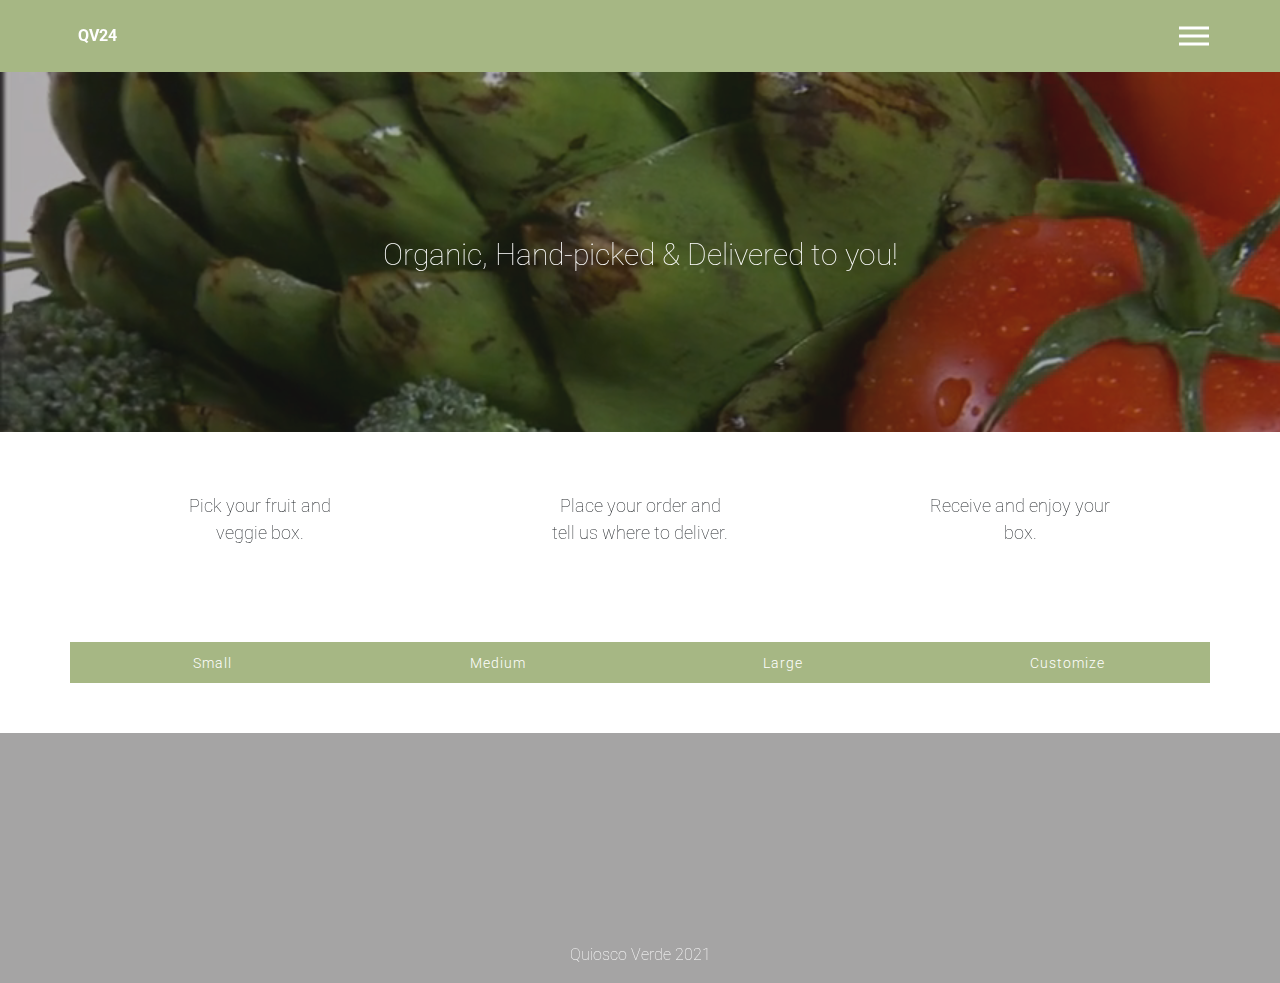
<file: index.html>
<!DOCTYPE html>
<html lang="en">

<head>
    <meta charset="UTF-8">
    <meta name="viewport" content="width=device-width, initial-scale=1.0">
    <title>Quiosco Verde</title>
    <link rel="stylesheet" href="https://maxcdn.bootstrapcdn.com/bootstrap/4.1.3/css/bootstrap.min.css" />
    <link rel="preconnect" href="https://fonts.gstatic.com">
    <link href="https://fonts.googleapis.com/css2?family=Roboto:wght@100;300;400;500&display=swap" rel="stylesheet">
    <link rel="stylesheet" href="https://use.fontawesome.com/releases/v5.6.1/css/all.css"
        integrity="sha384-gfdkjb5BdAXd+lj+gudLWI+BXq4IuLW5IT+brZEZsLFm++aCMlF1V92rMkPaX4PP" crossorigin="anonymous" />
    <link rel="stylesheet" href="./assets/css/style.css" type="text/css" />

    <!-- Facebook Pixel Code -->

    <!-- End Facebook Pixel Code -->
</head>

<body>

    <!-- Navigation -->

    <nav class="nav">
        <a class="" href="index.html">
            <img class="logo" />
            <span style="color:#fff;font-weight:bold;" class="logo">QV24</span>
        </a>
        <div class="hamburger">
            <div class="line line-1"></div>
            <div class="line line-2"></div>
            <div class="line line-3"></div>
        </div>
        <ul class="nav-links">
            <li class="menu-buttons">New Order</li>
            <li class="menu-buttons">About Us</li>
            <li class="menu-buttons">Contact</li>
            <li class="menu-buttons">My Account</li>
        </ul>
    </nav>

    <!-- /.Navigation -->

    <!-- Banner -->

    <div class="container-wrapper banner-index">
        <div class="banner-shadow">
            <video class="banner-video" width="auto" height="auto" autoplay loop muted>
                <source src="./assets/video/1.mp4" type="video/mp4" />
                <source src="./assets/video/1.ogg" type="video/ogg" />
                Your browser does not support the video tag.
            </video>
        </div>
        <div class="banner-text">
            <p>Organic, Hand-picked & Delivered to you!</p>
        </div>
    </div>


    <!-- /.Banner -->
    <!-- 3steps -->

    <div class="container-wrapper container info-section">
        <div class="row center-row ">
            <div class="col-4 icon-box">
                <div class="icon-top center step-icons"><i class="far fa-lemon"></i></div>
                <div class="icon-text step-info">Pick your fruit and veggie box.</div>
            </div>
            <div class="col-4 icon-box">
                <div class="icon-top center step-icons"><i class="fab fa-cc-mastercard"></i></div>
                <div class="icon-text step-info">Place your order and tell us where to deliver.</div>
            </div>
            <div class="col-4 icon-box">
                <div class="icon-top center step-icons"><i class="fas fa-truck"></i></div>
                <div class="icon-text step-info">Receive and enjoy your box.</div>
            </div>
        </div>
    </div>

    <!--/.3steps -->

    <!-- Products -->
    <div class="container">
        <div class="row">
            <button class="tablink" onclick="openProduct('Small', this, '#f79862')" id="defaultOpen">Small</button>
            <button class="tablink" onclick="openProduct('Medium', this, '#f79862')">Medium</button>
            <button class="tablink" onclick="openProduct('Large', this, '#f79862')">Large</button>
            <button class="tablink" onclick="openProduct('Customize', this, '#f79862')">Customize</button>
            <div id="Small" class="tabcontent packages">
                <div class="col-6 col-12">
                    <div class="image-box">
                        <img class="product-image" src="./assets/images/7.jpg" alt="Image of fruit box two" />
                    </div>
                </div>
                
                    <div class="col-6 col-12">
                        <div class="product-header">
                            <p class="details-header">These are the ingredients of this box:</p>
                            <p class="ingredients-text">
                                Kiwi,
                                Avocado,
                                Banana,
                                Apple,
                                Strawberry,
                                Cucumber,
                                Lettuce,
                                White Potato,
                                Red Potato,
                                Yellow Onion,
                                Red Onion,
                                Spring Onion,
                                Garlic,
                                Tomato,
                                Celery,
                                Carrot,
                                Lemon.
                            </p>
                            <p class="product-weight">≈ 5kg</p>
                            <p class="product-name">Small</p>
                        </div>
                    </div>
                    <div class="col-md-6">
                    <div class="button-section">
                        <div class="price-button">€ 7.50</div>
                        <div class="product-settings-button" data-toggle="collapse" data-target="#small-products">
                            <i class="fas fa-sliders-h"></i>
                        </div>
                        <div class="col-md-12">
                        <div class="change-product collapse" id="small-products">
                            <p class="details-header">
                                Remove ingredients from your box:
                            </p>
                            <form id="s-ingr" name="s-ingr">
                                <input type="checkbox" id="sm_ingr1" name="sm_ingr1" value="Kiwi"
                                    onclick="reply_click(this.id)">
                                <label for="sm_ingr1">
                                    <span id="ingr_1" class="ingredient">
                                        Kiwi
                                    </span>
                                </label>
                                <input type="checkbox" id="sm_ingr2" name="sm_ingr2" value="Avocado"
                                    onclick="reply_click(this.id)">
                                <label for="sm_ingr2">
                                    <span id="ingr_2" class="ingredient">
                                        Avocado
                                    </span>
                                </label>
                                <input type="checkbox" id="sm_ingr3" name="sm_ingr3" value="Banana"
                                    onclick="reply_click(this.id)">
                                <label for="sm_ingr3">
                                    <span id="ingr_3" class="ingredient">
                                        Banana
                                    </span>
                                </label>
                                <input type="checkbox" id="sm_ingr4" name="sm_ingr4" value="Apple"
                                    onclick="reply_click(this.id)">
                                <label for="sm_ingr4">
                                    <span id="ingr_4" class="ingredient">
                                        Apple
                                    </span>
                                </label>
                                <input type="checkbox" id="sm_ingr5" name="sm_ingr5" value="Strawberry"
                                    onclick="reply_click(this.id)">
                                <label for="sm_ingr5">
                                    <span id="ingr_5" class="ingredient">
                                        Strawberry
                                    </span>
                                </label>
                                <input type="checkbox" id="sm_ingr6" name="sm_ingr6" value="Cucumber"
                                    onclick="reply_click(this.id)">
                                <label for="sm_ingr6">
                                    <span id="ingr_6" class="ingredient">
                                        Cucumber
                                    </span>
                                </label>
                                <input type="checkbox" id="sm_ingr7" name="sm_ingr7" value="Lettuce"
                                    onclick="reply_click(this.id)">
                                <label for="sm_ingr7">
                                    <span id="ingr_7" class="ingredient">
                                        Lettuce
                                    </span>
                                </label>
                                <input type="checkbox" id="sm_ingr8" name="sm_ingr8" value="White Potato"
                                    onclick="reply_click(this.id)">
                                <label for="sm_ingr8">
                                    <span id="ingr_8" class="ingredient">
                                        White Potato
                                    </span>
                                </label>
                                <input type="checkbox" id="sm_ingr9" name="sm_ingr9" value="Red Potato"
                                    onclick="reply_click(this.id)">
                                <label for="sm_ingr9">
                                    <span id="ingr_9" class="ingredient">
                                        Red Potato
                                    </span>
                                </label>
                                <input type="checkbox" id="sm_ingr10" name="sm_ingr10" value="Garlic"
                                    onclick="reply_click(this.id)">
                                <label for="sm_ingr10">
                                    <span id="ingr_10" class="ingredient">
                                        Garlic
                                    </span> </label>
                                <input type="checkbox" id="sm_ingr11" name="sm_ingr11" value="Yellow Onion"
                                    onclick="reply_click(this.id)">
                                <label for="sm_ingr11">
                                    <span id="ingr_11" class="ingredient">
                                        Yellow Onion
                                    </span> </label>
                                <input type="checkbox" id="sm_ingr12" name="sm_ingr12" value="Red Onion"
                                    onclick="reply_click(this.id)">
                                <label for="sm_ingr12">
                                    <span id="ingr_12" class="ingredient">
                                        Red Onion
                                    </span>
                                </label>
                                <input type="checkbox" id="sm_ingr13" name="sm_ingr13" value="Spring Onion"
                                    onclick="reply_click(this.id)">
                                <label for="sm_ingr13">
                                    <span id="ingr_13" class="ingredient">
                                        Spring Onion
                                    </span>
                                </label>
                                <input type="checkbox" id="sm_ingr14" name="sm_ingr14" value="Tomato"
                                    onclick="reply_click(this.id)">
                                <label for="sm_ingr14">
                                    <span id="ingr_14" class="ingredient">
                                        Tomato
                                    </span>
                                </label>
                                <input type="checkbox" id="sm_ingr15" name="sm_ingr15" value="Celery"
                                    onclick="reply_click(this.id)">
                                <label for="sm_ingr15">
                                    <span id="ingr_15" class="ingredient">
                                        Celery
                                    </span>
                                </label>
                                <input type="checkbox" id="sm_ingr16" name="sm_ingr16" value="Carrot"
                                    onclick="reply_click(this.id)">
                                <label for="sm_ingr16">
                                    <span id="ingr_16" class="ingredient">
                                        Carrot
                                    </span>
                                </label>
                                <input type="checkbox" id="sm_ingr17" name="sm_ingr17" value="Lemon"
                                    onclick="reply_click(this.id)">
                                <label for="sm_ingr17">
                                    <span id="ingr_17" class="ingredient">
                                        Lemon
                                    </span>
                                </label>
                                <p class="details-text">When you remove an ingredient, you will still get it's worth in
                                    another:</p>
                                <input class="message-box" type="text" placeholder="Replace with ....(optional) ">
                            </form>
                        </div>
                    </div>
                        <div class="add-button"><i class="fas fa-shopping-basket"></i>
                        </div>
                    </div>
                    </div>
                
                <div id="Medium" class="tabcontent packages">
                    <div class="image-box">
                        <img class="product-image" src="./assets/images/7.jpg" alt="Image of fruit box two" />
                    </div>
                    <div class="info-box">
                        <div id="medium-products">
                            <div class="product-header">
                                <p class="details-header">These are the ingredients of this box:</p>
                                <p class="ingridients">
                                    Kiwi,
                                    Avocado,
                                    Banana,
                                    Apple,
                                    Strawberry,
                                    Cucumber,
                                    Lettuce,
                                    White Potato,
                                    Red Potato,
                                    Yellow Onion,
                                    Red Onion,
                                    Spring Onion,
                                    Garlic,
                                    Tomato,
                                    Celery,
                                    Carrot,
                                    Lemon.
                                </p>
                                <p class="product-weight">≈ 12kg</p>
                                <p class="product-name">Medium</p>
                            </div>
                        </div>
                    </div>
                    <div class="product-details">
                        <div class="price-button">€ 15</div>
                        <div class="product-settings-button" data-toggle="collapse" data-target="#medium-products">
                            <i class="fas fa-sliders-h"></i>
                        </div>
                        <div class="add-button"><i class="fas fa-shopping-basket"></i>
                        </div>
                    </div>
                </div>

                <div id="Large" class="tabcontent packages">
                    <a>
                        <div class="image-box">
                            <img class="product-image" src="./assets/images/7.jpg" alt="Image of fruit box two" />
                        </div>
                        <div class="info-box">
                            <div id="large-products">
                                <div class="product-header">
                                    <p class="details-header">These are the ingredients of this box:</p>
                                    <p class="ingridients">
                                        Kiwi,
                                        Avocado,
                                        Banana,
                                        Apple,
                                        Strawberry,
                                        Cucumber,
                                        Lettuce,
                                        White Potato,
                                        Red Potato,
                                        Yellow Onion,
                                        Red Onion,
                                        Spring Onion,
                                        Garlic,
                                        Tomato,
                                        Celery,
                                        Carrot,
                                        Lemon.
                                    </p>
                                    <p class="product-weight">≈ 25kg</p>
                                    <p class="product-name">Large</p>
                                </div>
                            </div>
                        </div>
                        <div class="product-details">
                            <div class="price-button">€ 30</div>
                            <div class="product-settings-button" data-toggle="collapse" data-target="#large-products">
                                <i class="fas fa-sliders-h"></i>
                            </div>
                            <div class="add-button"><i class="fas fa-shopping-basket"></i>
                            </div>
                        </div>
                    </a>
                </div>

                <div id="Customize" class="tabcontent packages">
                    <div class="image-box">
                        <img class="product-image" src="./assets/images/6.jpg" alt="Image of fruit box two" />
                    </div>
                    <div class="info-box">
                        <div id="customize-products">
                            <div class="product-header">
                                <p class="details-header">These are the ingredients you can choose from:</p>
                                <p class="ingridients">
                                    Kiwi,
                                    Avocado,
                                    Banana,
                                    Apple,
                                    Strawberry,
                                    Cucumber,
                                    Lettuce,
                                    White Potato,
                                    Red Potato,
                                    Yellow Onion,
                                    Red Onion,
                                    Spring Onion,
                                    Garlic,
                                    Tomato,
                                    Celery,
                                    Carrot,
                                    Lemon.
                                </p>
                                <p class="product-weight">≈ Min 5kg</p>
                                <p class="product-name">Customize</p>
                            </div>
                        </div>
                    </div>
                    <div class="product-details">
                        <div class="price-button">€ </div>
                        <div class="product-settings-button" data-toggle="collapse" data-target="#customize-products">
                            <i class="fas fa-sliders-h"></i>
                        </div>
                        <div class="add-button"><i class="fas fa-shopping-basket"></i>
                        </div>
                    </div>
                </div>
            </div>
        </div>
    </div>

        <!-- /.Products -->

        <!-- Footer -->
        <div class="container-wrapper footer">
            <div class="footer-icons">
                <div class="copyright">
                    <p>Quiosco Verde 2021</p>
                </div>
            </div>
        </div>

        <script src="https://code.jquery.com/jquery-3.3.1.slim.min.js"
            integrity="sha384-q8i/X+965DzO0rT7abK41JStQIAqVgRVzpbzo5smXKp4YfRvH+8abtTE1Pi6jizo"
            crossorigin="anonymous"></script>
        <script src="https://stackpath.bootstrapcdn.com/bootstrap/4.1.3/js/bootstrap.min.js"
            integrity="sha384-ChfqqxuZUCnJSK3+MXmPNIyE6ZbWh2IMqE241rYiqJxyMiZ6OW/JmZQ5stwEULTy"
            crossorigin="anonymous"></script>
        <script>
            document.getElementById("defaultOpen").click();
        </script>
        <script src="./assets/js/main.js"></script>
        <script src="./assets/js/navigation.js"></script>
</body>

</html>
</file>
<file: assets/css/style.css>
body {
    font-family: 'Roboto', sans-serif;
    font-weight: 100;
}

html {
  scroll-behavior: smooth;
}

a:hover {
  text-decoration: none;
}

.col-6 {
margin: 0px;
padding: 0px;
}

/*-------------------------------Navigation */

nav {
  background-color: #a6b784;
  background-size: 500%, 400%;
  position: relative;
  animation: change 35s ease-in-out infinite;
  height: 8vh;
  width: 100%;  
  margin: 0;
}

.hamburger {
  position: absolute;
  cursor: pointer;
  right: 5%;
  top: 50%;
  transform: translate(-5%, -50%);
  z-index: 2;
}

.nav-links {
  display: flex;
  list-style: none;
  justify-content: space-evenly;
  align-items: center;
  margin-top: 0;
  margin-right: 1;
  position: fixed;
  background: #a6b784;
  background-size: 500%, 400%;
  height: 30%;
  width: 100%;
  flex-direction: column;
  clip-path: circle(1px at 90% -1%);
  -webkit-clip-path: circle(1px at 90% -1%);
  transition: all 1s ease-in;
  z-index: 1;
  letter-spacing: 1px;
  overflow: hidden;
}

.menu-button {
  width: 130px;
  height: 45px;
  text-align: center;
  box-shadow: 1px 2px 4px rgba(0, 0, 0, 0.6);
}

.nav-links li a {
  color: white;
  text-decoration: none;
  font-size: 20px;
  border: solid 0.1px white;
  padding: 12px 2px 5px 2px;
  text-shadow: 1px 2px rgba(0, 0, 0, 0.6);
  vertical-align: center;
  text-align: center;
  left: -10%;
}

.nav-links li a:hover{
  border: solid 0.08px black;
}

.landing {
  height: 50vh;
  display: flex;
  justify-content: center;
  align-items: center;
  z-index: 3;
}

.nav-links.open {
  clip-path: circle(9000px at 90% -1%);
  -webkit-clip-path: circle(9000px at 90% -1%);
}

.landing {
  flex-direction: column;
}

.nav-links li {
  opacity: 0;
  pointer-events: none;
  cursor: default;
}

.nav-links li:nth-child(1) {
  transition: all 0.2s ease 0.5s;
}
.nav-links li:nth-child(2) {
  transition: all 0.4s ease 0.7s;
}
.nav-links li:nth-child(3) {
  transition: all 0.6s ease 0.9s;
}
.nav-links li:nth-child(4) {
  transition: all 0.8s ease 0.98s;
}
.nav-links li:hover {
  color: white;
  transition: all 0.4s 
}

li.fades{
  opacity: 1;
  display: inline;
  pointer-events: fill;
  cursor: pointer;
}

.logo {
  position: absolute;
  cursor: pointer;
  left: 5%;
  top: 50%;
  transform: translate(-5%, -50%);
  margin-left: 16px;
  z-index: 3;
}

.fixed-menu {
  overflow: hidden;
}

.hamburger:active .menu-button {
  pointer-events: all;
  cursor: pointer;
} 

.menu-buttons {
  color: white;
  font-size: 20px;
}

/*-------------------------------Hamburger Animation*/

.changelines .line-1 {
  transform: rotateZ(-405deg) translate(-8px, 4px);
}

.changelines .line-2 {
  opacity: 0;
}

.changelines .line-3 {
  transform: rotateZ(405deg) translate(-8px, -4px);
}

.line {
  width: 30px;
  height: 3px;
  background: white;
  margin: 5px;
  transition: all 0.8s;
}

/*-------------------------------3 steps info  */

.center {
  text-align: center;
} 

.icon-box {
  min-height:100px;
  margin-top:60px;
} 

.icon-text {
 padding:0 24%;
}

.center-row {
  justify-content: center;
}

/*-------------------------------Banner Section */

.banner-index {
  height: 40vh;
  width: 100%;
  overflow: hidden;
}

.banner-video {
  justify-content: center;
  z-index: -1;
  position: relative;
  height: 120vh;
  box-shadow: 4px 6px 5px #13a8ad;
}

.banner-shadow {
height: 100%;
width: 100%;
background-color: rgba(46, 43, 43, 0.38);
z-index: 2;
}

.banner-text {
  text-align: center;
  justify-content: center;
  align-content: center;
  color: white;
  z-index: 4;
  margin-top: -200px;
  font-size: 30px;
  font-weight: 100;
}

.index-header {
  text-align: center;
  color: black;
  font-size: 45px;
  font-weight: 300;
  margin: 70px 0 40px 0;
} 

.info-section {
  margin-bottom: 50px;
}

.step-icons {
  font-size: 45px;
  color: rgba(85, 107, 47, 0.705);
}

.step-info {
  font-size: 2vh;
  font-weight: 100;
  text-align: center;
}


/*-------------------------------Product Section */

/* Style the tab buttons */

.tablink {
  background-color: #a6b784;
  color: white;
  border: none;
  outline: none;
  cursor: pointer;
  padding: 11px 8px;
  font-size: 14px;
  font-weight: 300;
  letter-spacing: 1px;
  height: 41px;
  width: 25%;
}

/* Change background color of buttons on hover */
.tablink:hover {
  background-color: #dbdbb2;
  font-weight: 100;
  outline: none;
}

/* Set default styles for tab content */
.tabcontent {
  color: white;
  display: none;
  justify-content: center;
  padding-top: 10px;
}

.product-image-box {
  width: 60%;
  height: auto;
}

.image-box {
  width: 60%;
  height: auto;
  float: left;
}

.packages img {
  height: auto;
  width: 100%;
  max-height: 450px;
  margin: 10px 0px;
  border: solid 10px #a6b784;
}
.packages {
  width: 100%;
  vertical-align: center;
  justify-content: center;
  align-content: space-between;
  color: black;
}

.buttons-wrap {
    float: left;
}

.add-button {
  border: solid 2px black;
  width: 200px;
  height: auto;
  font-size: 25px;
  text-align: center;
  margin-top: 10px;
  color: #f79862;
}

.add-button:hover{
  color: rgba(85, 107, 47, 0.705);
  border-color: rgba(85, 107, 47, 0.705);
}

.price-button {
  border: solid 2px black;
  width: 200px;
  height: 41px;
  font-size: 25px;
  font-weight: 200;
  text-align: center;
  color: #58b45c;
  margin-top: 10px;
}

.product-settings-button {
  border: solid 2px black;
  width: 200px;
  height: auto;
  font-size: 25px;
  text-align: center;
  color: black;
  margin-top: 10px;
}

.product-settings-button:hover{
  border: solid 2px #a6b784;
  width: 90%;
  height: auto;
  font-size: 25px;
  text-align: center;
  color: #a6b784;
  margin-top: 10px;
}

.button-section {
  position: relative;
  vertical-align: center;
  justify-content: center;
  float: left;
  padding: 10px 0px;
}

.details-header {
  font-size: 23px;
  font-weight: 700;
  color: black;
  padding-top: 15px;
  padding-left: 5px;
}

.ingredients-text {
  font-size: 18px;
  float: right;
  padding: 0px 10px;
  line-height: 180%;
}

.product-header {
  color: gray;
  font-size: 18px;
  float: right;
  padding-left: 10px;
  width: 35%;
  margin-top: 115px;
  margin-left: 30px;
  text-align: center;
}

.product-boxes {
  margin-top: 50px;
}

.product-name {
  font-size: 30px;
  font-weight: 600;
  float: right;
  color: black;
}

.product-weight {
  color: #f79862;
  font-size: 25px;
  font-weight: 100;
  padding: 5px 10px 0px 10px;
  float: right;
}

.details-text {
    font-size: 15px;
    font-weight: 100;
}

.delete-header {
  font-size: 20px;
  font-weight: 600;
  color: black;
  padding-left: 10px;
  float: left;
} 

.container .change-product {
   flex-wrap: wrap;
}

.container .change-product label {
    cursor: pointer;
}

.change-product #small-products div p {
  padding: 30px 30px;
}

#small-products input[type=checkbox] {
    display: none;
}

.container span {
    position: relative;
    text-align: center;
    display: inline-block;
    background: #dbdbb2;
    padding: 4px 0px;
    color: black;
    width: 100px;
    height: 34px;
    font-size: 15px;
    transition: 0.5s;
    border: solid 2px #dbdbb2;
}

.ingredient {
    position: relative;
    text-align: center;
    display: inline-block;
    background: #dbdbb2;
    color: black;
    font-size: 15px;
    transition: 0.5s;
    border: solid 2px #dbdbb2;
}

.muted {
    position: relative;
    text-align: center;
    display: inline-block;
    background: #dbdbb2;
    box-shadow: 0px 2px 13px #f79862;
    color: #f79862;
    font-size: 15px;
    transition: 1.2s;
    margin-left: 1px;
    text-decoration-line: line-through;
    -webkit-text-decoration-line: line-through;
}
.message-box {
  width: 300px;
  padding: 10px;
  margin: 0;
  width: 150px;
  height: 40px;
  font-size: 12px;
  font-weight: 100;
  font-family: "Roboto";
  text-align: left;
  white-space: normal;
  border: 1px solid grey;
  border-radius: 0px;
}

/*------------------------------- Footer */

.footer {
  background-color: rgba(105, 103, 103, 0.6);
  height: 250px;
  width: 100%;
  margin-top: 50px;
  position: relative;
  text-align: center;
}

.copyright{
  color: white;
  width: 100%;
  text-align: center;
  position: absolute;
  bottom: 0;
}

@media (min-width: 320px){
 .product-header {
  width: 100%;
  float: left;
 }
}
@media (max-width: 415px){
 .step-info {
  font-size: 1.5vh;
 }
 .product-weight {
  font-size: 18px;
  padding: 0px 10px;
 }
 .product-name {
  font-size: 18px;
  font-weight: 700;
  color: black;
 }
 .details-header {
  font-size: 17px;
  font-weight: 700;
  text-align: left;
  padding-top: 15px;
  padding-left: 5px;
}
.price-button {
  width: 200px;
}
.product-settings-button {
  width: 200px;
}
.add-button {
  width: 200px;
}
.image-box {
  width: 100%;
  height: auto;
}
.details-header {
  font-size: 17px;
  padding-top: 15px;
}
}
@media (max-width: 540px){
.container .change-product {
   flex-wrap: wrap;
}
 .product-header {
  margin-top: 0;
  text-align: left;
  float: left;
  width: 100%;
 }

}
@media (max-width: 768px){
.image-box{
 margin-right: 0px;
 width: 100%;
}
.change-product {
  text-align: center;
  justify-content: center;
}
}
@media (min-width: 768px){
 .product-header {
  width: 35%;
 }
}
</file>
